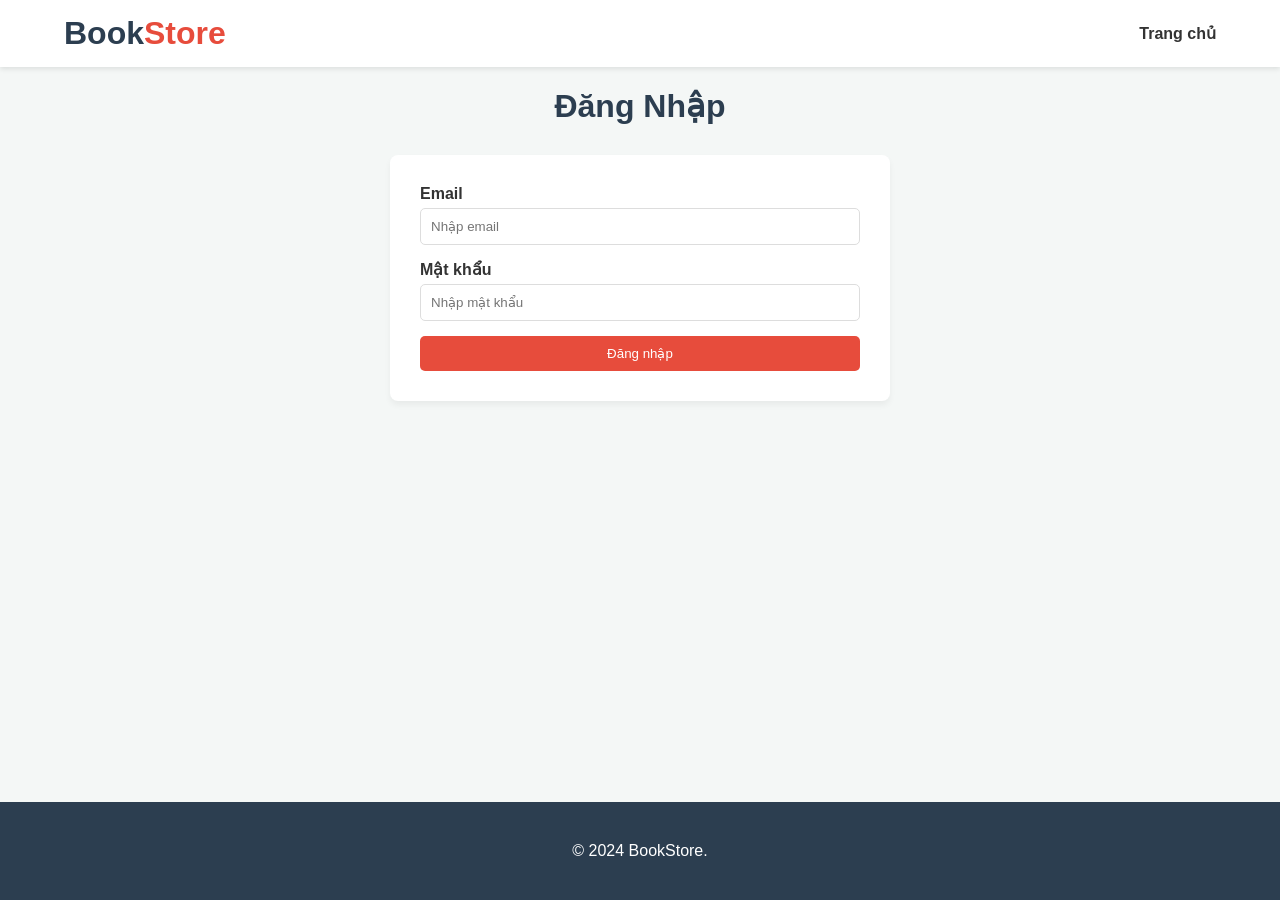
<file: dang-nhap.html>
<!DOCTYPE html>
<html lang="vi">
<head>
    <meta charset="UTF-8">
    <meta name="viewport" content="width=device-width, initial-scale=1.0">
    <title>Đăng nhập - BookStore</title>
    <link rel="stylesheet" href="css/style.css">
</head>
<body>
    <header>
        <div class="container header-inner">
            <div class="logo"><h1>Book<span>Store</span></h1></div>
            <nav>
                <ul>
                    <li><a href="index.html">Trang chủ</a></li>
                </ul>
            </nav>
        </div>
    </header>

    <main class="container">
        <h2 class="section-title">Đăng Nhập</h2>
        <div class="form-container">
            <form action="index.html">
                <div class="form-group">
                    <label>Email</label>
                    <input type="email" required placeholder="Nhập email">
                </div>
                <div class="form-group">
                    <label>Mật khẩu</label>
                    <input type="password" required placeholder="Nhập mật khẩu">
                </div>
                <button type="submit" class="btn" style="width: 100%;">Đăng nhập</button>
            </form>
        </div>
    </main>

    <footer>
        <div class="container"><p>&copy; 2024 BookStore.</p></div>
    </footer>
</body>
</html>
</file>
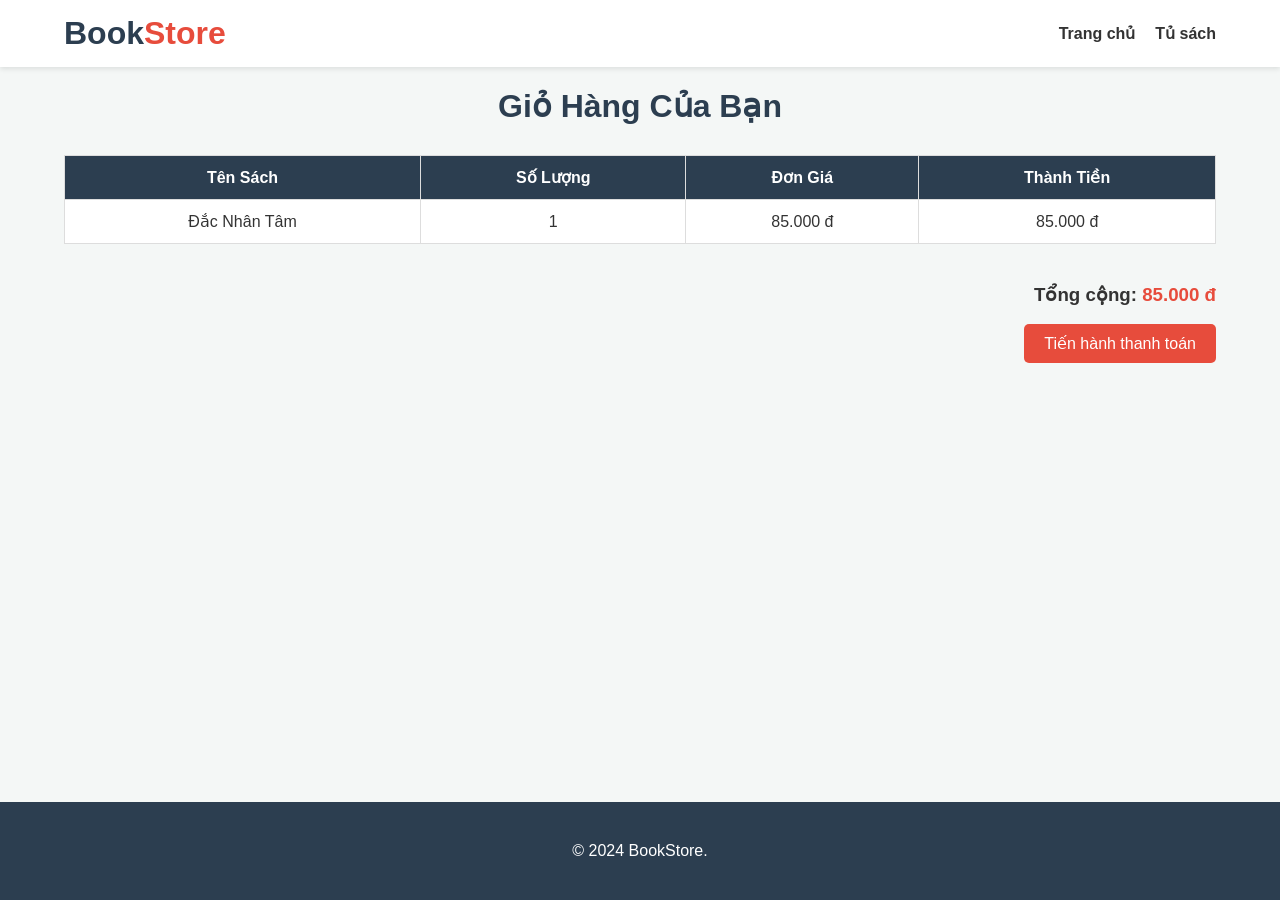
<file: gio-hang.html>
<!DOCTYPE html>
<html lang="vi">
<head>
    <meta charset="UTF-8">
    <meta name="viewport" content="width=device-width, initial-scale=1.0">
    <title>Giỏ hàng - BookStore</title>
    <link rel="stylesheet" href="css/style.css">
</head>
<body>
    <header>
        <div class="container header-inner">
            <div class="logo"><h1>Book<span>Store</span></h1></div>
            <nav>
                <ul>
                    <li><a href="index.html">Trang chủ</a></li>
                    <li><a href="sach.html">Tủ sách</a></li>
                </ul>
            </nav>
        </div>
    </header>

    <main class="container">
        <h2 class="section-title">Giỏ Hàng Của Bạn</h2>
        <div style="overflow-x: auto;">
            <table>
                <thead>
                    <tr>
                        <th>Tên Sách</th>
                        <th>Số Lượng</th>
                        <th>Đơn Giá</th>
                        <th>Thành Tiền</th>
                    </tr>
                </thead>
                <tbody>
                    <tr>
                        <td>Đắc Nhân Tâm</td>
                        <td>1</td>
                        <td>85.000 đ</td>
                        <td>85.000 đ</td>
                    </tr>
                </tbody>
            </table>
        </div>
        <div style="text-align: right; margin-top: 20px;">
            <h3>Tổng cộng: <span style="color:#e74c3c;">85.000 đ</span></h3>
            <br>
            <a href="thanh-toan.html" class="btn">Tiến hành thanh toán</a>
        </div>
    </main>

    <footer>
        <div class="container"><p>&copy; 2024 BookStore.</p></div>
    </footer>
</body>
</html>
</file>
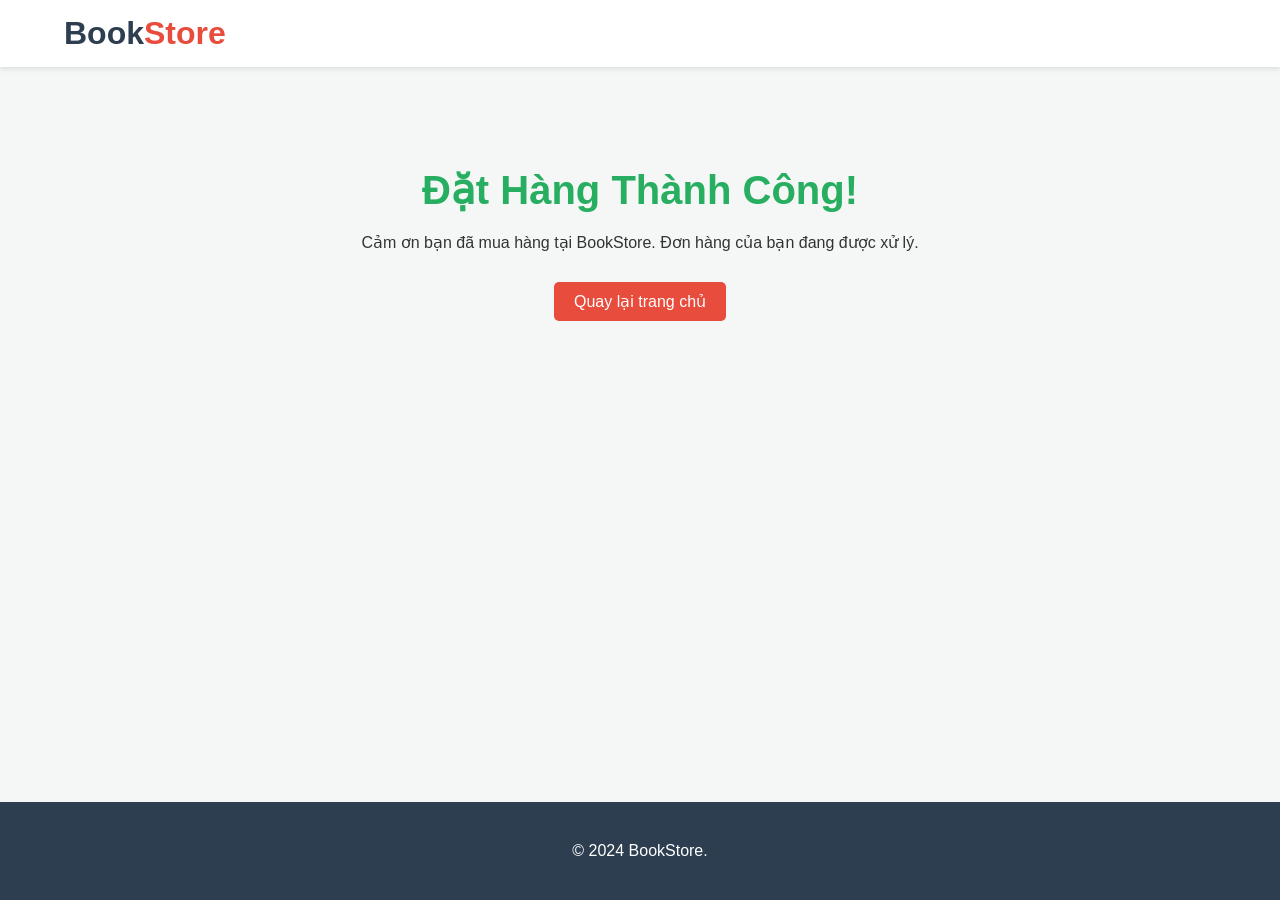
<file: thanh-cong.html>
<!DOCTYPE html>
<html lang="vi">
<head>
    <meta charset="UTF-8">
    <meta name="viewport" content="width=device-width, initial-scale=1.0">
    <title>Thành công - BookStore</title>
    <link rel="stylesheet" href="css/style.css">
</head>
<body>
    <header>
        <div class="container header-inner">
            <div class="logo"><h1>Book<span>Store</span></h1></div>
        </div>
    </header>

    <main class="container" style="text-align: center; padding: 100px 0;">
        <h2 style="color: #27ae60; font-size: 2.5rem; margin-bottom: 20px;">Đặt Hàng Thành Công!</h2>
        <p style="margin-bottom: 30px;">Cảm ơn bạn đã mua hàng tại BookStore. Đơn hàng của bạn đang được xử lý.</p>
        <a href="index.html" class="btn">Quay lại trang chủ</a>
    </main>

    <footer>
        <div class="container"><p>&copy; 2024 BookStore.</p></div>
    </footer>
</body>
</html>
</file>
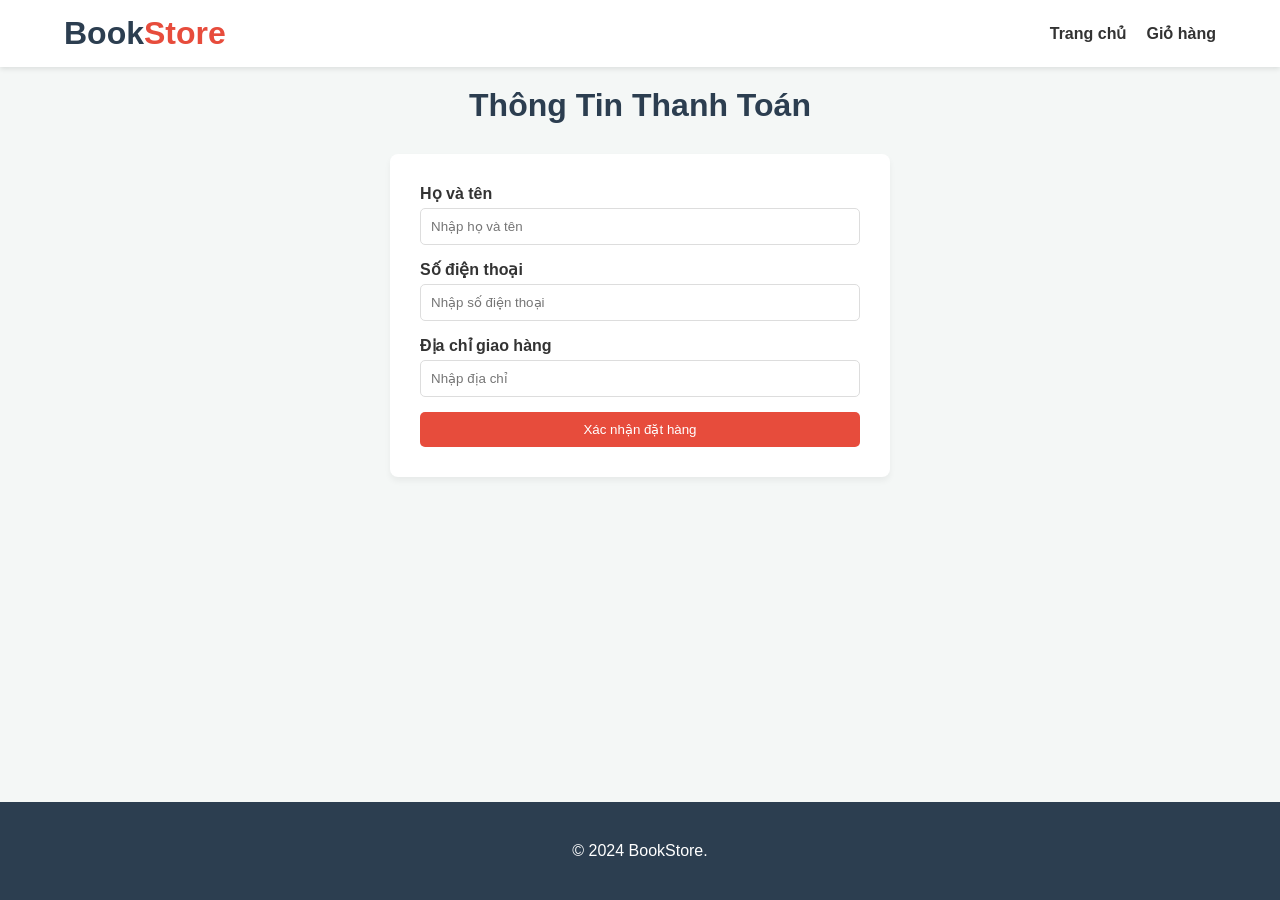
<file: thanh-toan.html>
<!DOCTYPE html>
<html lang="vi">
<head>
    <meta charset="UTF-8">
    <meta name="viewport" content="width=device-width, initial-scale=1.0">
    <title>Thanh toán - BookStore</title>
    <link rel="stylesheet" href="css/style.css">
</head>
<body>
    <header>
        <div class="container header-inner">
            <div class="logo"><h1>Book<span>Store</span></h1></div>
            <nav>
                <ul>
                    <li><a href="index.html">Trang chủ</a></li>
                    <li><a href="gio-hang.html">Giỏ hàng</a></li>
                </ul>
            </nav>
        </div>
    </header>

    <main class="container">
        <h2 class="section-title">Thông Tin Thanh Toán</h2>
        <div class="form-container">
            <form action="thanh-cong.html">
                <div class="form-group">
                    <label>Họ và tên</label>
                    <input type="text" required placeholder="Nhập họ và tên">
                </div>
                <div class="form-group">
                    <label>Số điện thoại</label>
                    <input type="text" required placeholder="Nhập số điện thoại">
                </div>
                <div class="form-group">
                    <label>Địa chỉ giao hàng</label>
                    <input type="text" required placeholder="Nhập địa chỉ">
                </div>
                <button type="submit" class="btn" style="width: 100%;">Xác nhận đặt hàng</button>
            </form>
        </div>
    </main>

    <footer>
        <div class="container"><p>&copy; 2024 BookStore.</p></div>
    </footer>
</body>
</html>
</file>
<file: css/style.css>
* { margin: 0; padding: 0; box-sizing: border-box; font-family: Arial, sans-serif; }
body { background-color: #f4f7f6; color: #333; display: flex; flex-direction: column; min-height: 100vh; }
a { text-decoration: none; color: inherit; }
ul { list-style: none; }
img { max-width: 100%; height: auto; display: block; }

.container { width: 90%; max-width: 1200px; margin: 0 auto; padding: 20px 0; }

/* Header & Nav */
header { background-color: #fff; box-shadow: 0 2px 5px rgba(0,0,0,0.1); position: sticky; top: 0; z-index: 100; }
.header-inner { display: flex; justify-content: space-between; align-items: center; padding: 15px 0; }
.logo h1 { color: #2c3e50; }
.logo span { color: #e74c3c; }
nav ul { display: flex; gap: 20px; flex-wrap: wrap; }
nav ul li a { font-weight: bold; transition: color 0.3s; }
nav ul li a:hover { color: #e74c3c; }

/* Button */
.btn { display: inline-block; background-color: #e74c3c; color: #fff; padding: 10px 20px; border-radius: 5px; text-align: center; border: none; cursor: pointer; }
.btn:hover { background-color: #c0392b; }

/* Hero Banner */
.hero { background: #2c3e50; color: #fff; text-align: center; padding: 60px 20px; }
.hero h2 { font-size: 2.5rem; margin-bottom: 10px; }

/* Grid Sản Phẩm */
.section-title { text-align: center; margin-bottom: 30px; font-size: 2rem; color: #2c3e50; }
.book-grid { display: grid; grid-template-columns: 1fr; gap: 20px; }
.card { background: #fff; border-radius: 8px; overflow: hidden; box-shadow: 0 4px 6px rgba(0,0,0,0.05); display: flex; flex-direction: column; transition: transform 0.3s; }
.card:hover { transform: translateY(-5px); }
.card img { width: 100%; height: 250px; object-fit: cover; }
.card-content { padding: 15px; flex-grow: 1; display: flex; flex-direction: column; }
.card-title { font-size: 1.2rem; margin-bottom: 10px; }
.card-price { color: #e74c3c; font-weight: bold; margin-bottom: 15px; }
.card-content .btn { margin-top: auto; }

/* Chi tiết sách */
.detail-layout { display: flex; flex-direction: column; gap: 30px; background: #fff; padding: 20px; border-radius: 8px; }
.detail-info h2 { font-size: 2rem; margin-bottom: 15px; }
.detail-info .price { color: #e74c3c; font-size: 1.5rem; font-weight: bold; margin: 15px 0; }

/* Table & Form */
table { width: 100%; border-collapse: collapse; background: #fff; margin-bottom: 20px; }
table th, table td { border: 1px solid #ddd; padding: 12px; text-align: center; }
table th { background-color: #2c3e50; color: #fff; }
.form-group { margin-bottom: 15px; }
.form-group label { display: block; margin-bottom: 5px; font-weight: bold; }
.form-group input { width: 100%; padding: 10px; border: 1px solid #ddd; border-radius: 5px; }
.form-container { background: #fff; padding: 30px; border-radius: 8px; max-width: 500px; margin: 0 auto; box-shadow: 0 4px 6px rgba(0,0,0,0.05); }

/* Footer */
footer { background: #2c3e50; color: #fff; text-align: center; padding: 20px 0; margin-top: auto; }

/* Responsive */
@media (min-width: 768px) {
    .book-grid { grid-template-columns: repeat(2, 1fr); }
    .detail-layout { flex-direction: row; }
    .detail-layout > div { flex: 1; }
}
@media (min-width: 1024px) {
    .book-grid { grid-template-columns: repeat(4, 1fr); }
}
@media (max-width: 767px) {
    .header-inner { flex-direction: column; gap: 15px; }
    nav ul { justify-content: center; }
}
</file>
